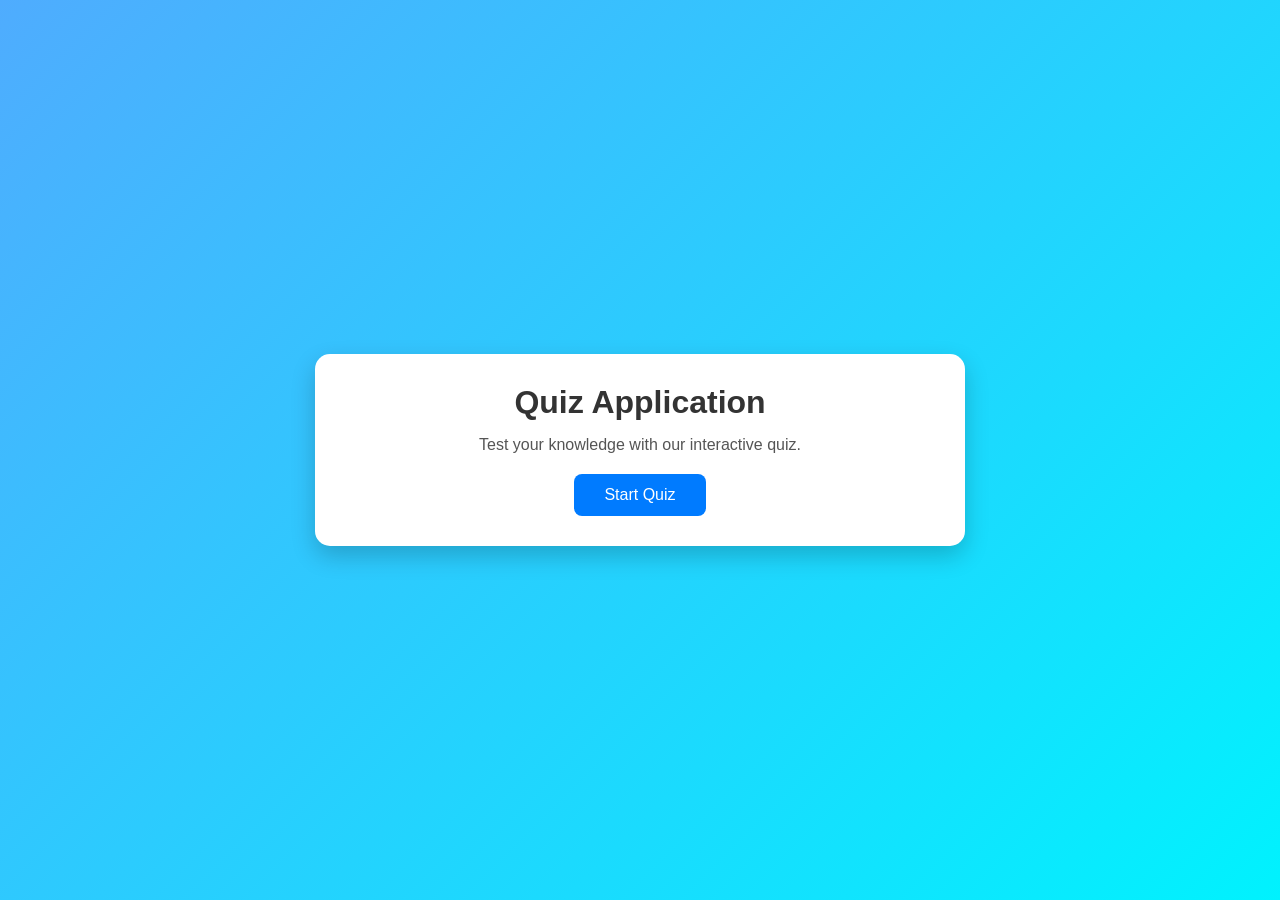
<file: index.html>
<!DOCTYPE html>
<html lang="en">
<head>
<meta charset="UTF-8">
<meta name="viewport" content="width=device-width, initial-scale=1.0">
<title>Quiz Application</title>
<link rel="stylesheet" href="style.css">
</head>

<body>

<div class="container">

<h1>Quiz Application</h1>

<p>Test your knowledge with our interactive quiz.</p>

<a href="login.html">
<button class="btn">Start Quiz</button>
</a>

</div>

</body>
</html>
</file>
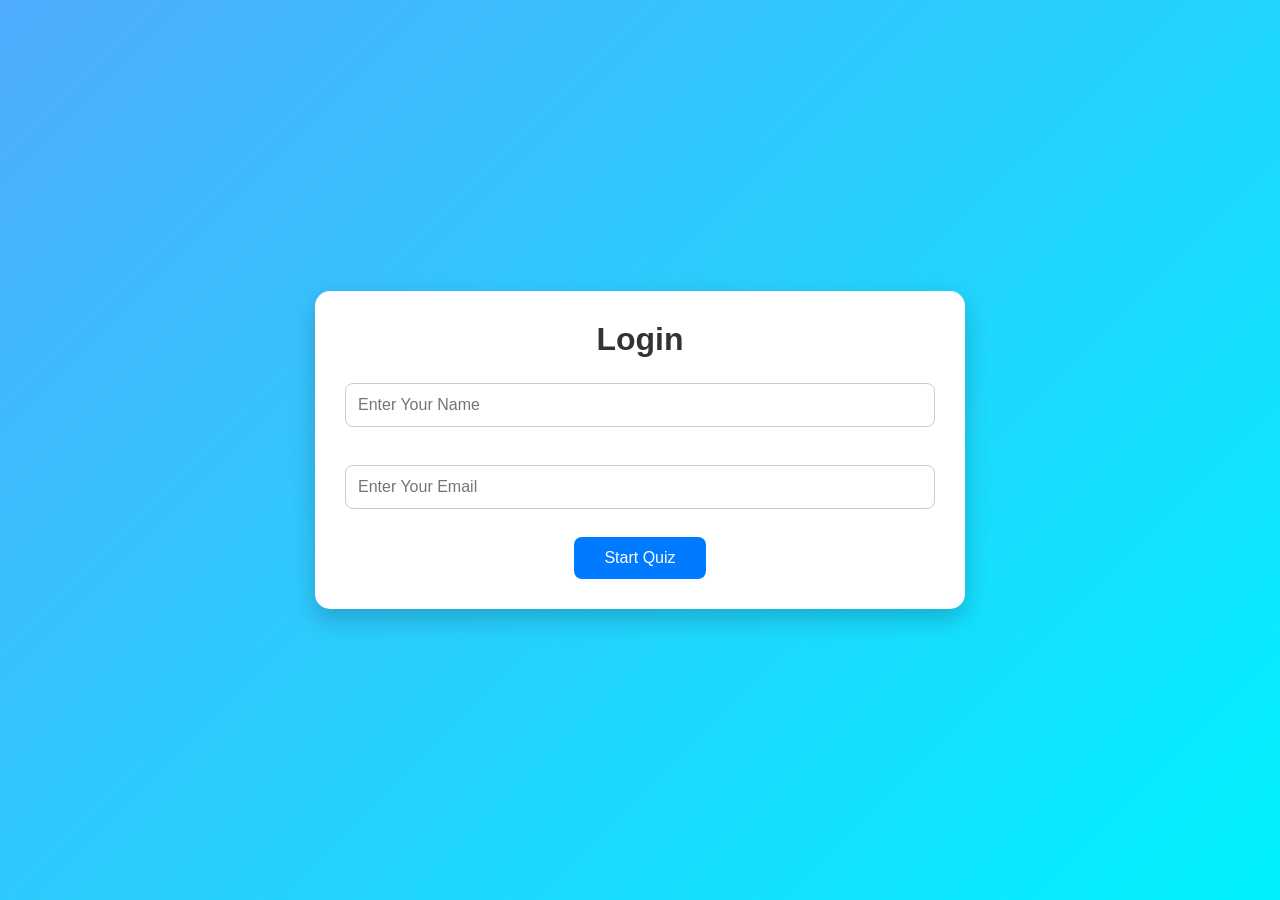
<file: login.html>
<!DOCTYPE html>
<html lang="en">
<head>
    <meta charset="UTF-8">
    <meta name="viewport" content="width=device-width, initial-scale=1.0">
    <title>Login - Quiz Application</title>
    <link rel="stylesheet" href="style.css">
</head>
<body>

<div class="container">
    <h1>Login</h1>

    <form id="loginForm">
        <input type="text" id="username" placeholder="Enter Your Name" required>
        <br><br>

        <input type="email" id="email" placeholder="Enter Your Email" required>
        <br><br>

        <button type="submit" class="btn">Start Quiz</button>
    </form>
</div>

<script>
document.getElementById("loginForm").addEventListener("submit", function(e) {
    e.preventDefault();

    const username = document.getElementById("username").value;
    const email = document.getElementById("email").value;

    localStorage.setItem("username", username);
    localStorage.setItem("email", email);

    window.location.href = "quiz.html";
});
</script>

</body>
</html>
</file>
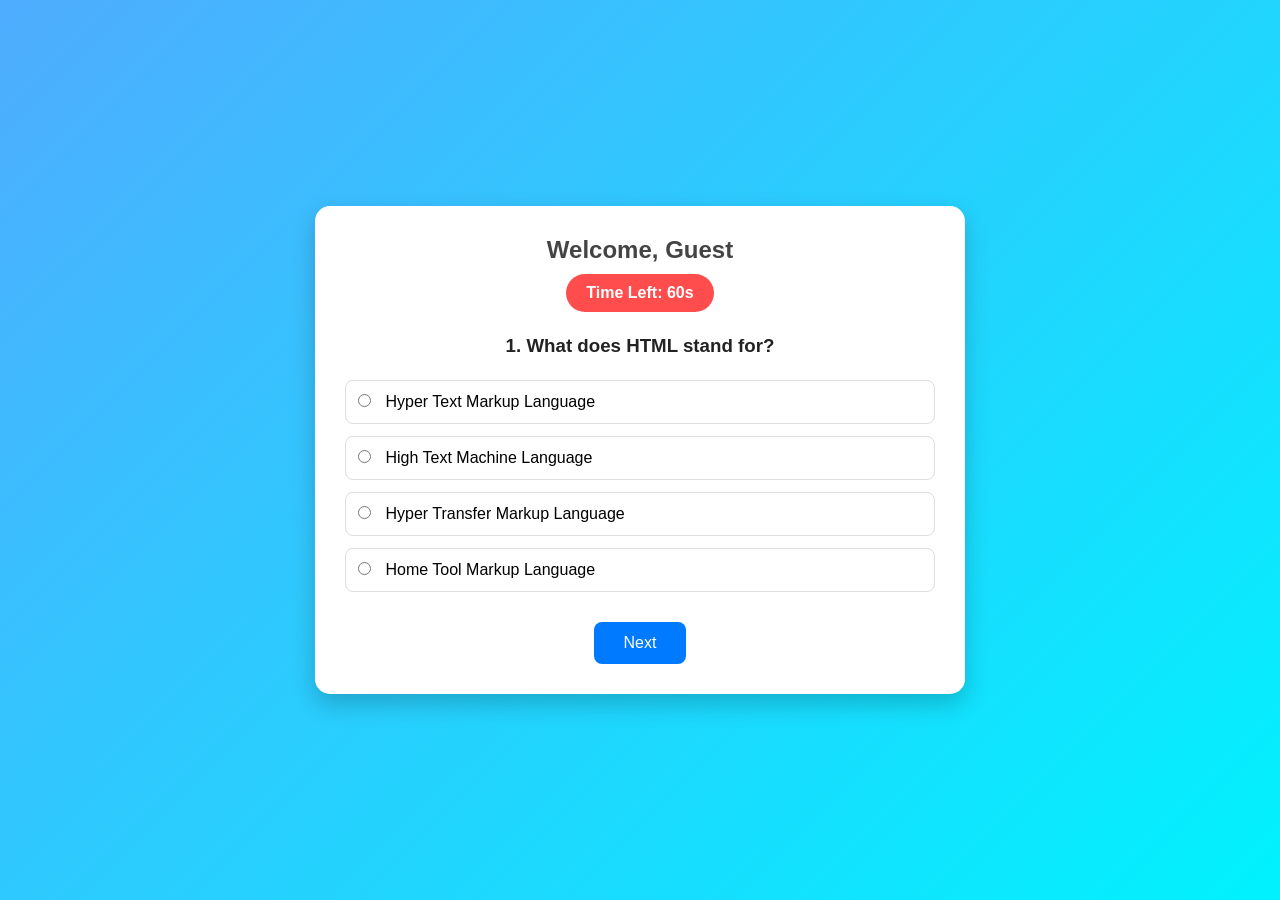
<file: quiz.html>
<!DOCTYPE html>
<html lang="en">
<head>
    <meta charset="UTF-8">
    <meta name="viewport" content="width=device-width, initial-scale=1.0">
    <title>Quiz Application</title>
    <link rel="stylesheet" href="style.css">
</head>
<body>

<div class="container">

    <h2>Welcome, <span id="playerName"></span></h2>

    <div id="timer">Time Left: <span id="time">60</span>s</div>

    <div id="quiz">
        <h3 id="question">Question will appear here</h3>

        <div class="option">
            <input type="radio" name="answer" id="a" value="0">
            <label for="a" id="option0"></label>
        </div>

        <div class="option">
            <input type="radio" name="answer" id="b" value="1">
            <label for="b" id="option1"></label>
        </div>

        <div class="option">
            <input type="radio" name="answer" id="c" value="2">
            <label for="c" id="option2"></label>
        </div>

        <div class="option">
            <input type="radio" name="answer" id="d" value="3">
            <label for="d" id="option3"></label>
        </div>

        <br>

        <button class="btn" id="nextBtn">Next</button>
    </div>

</div>

<script src="questions.js"></script>
<script src="script.js"></script>

<script>
document.getElementById("playerName").innerText =
localStorage.getItem("username") || "Guest";
</script>

</body>
</html>
</file>
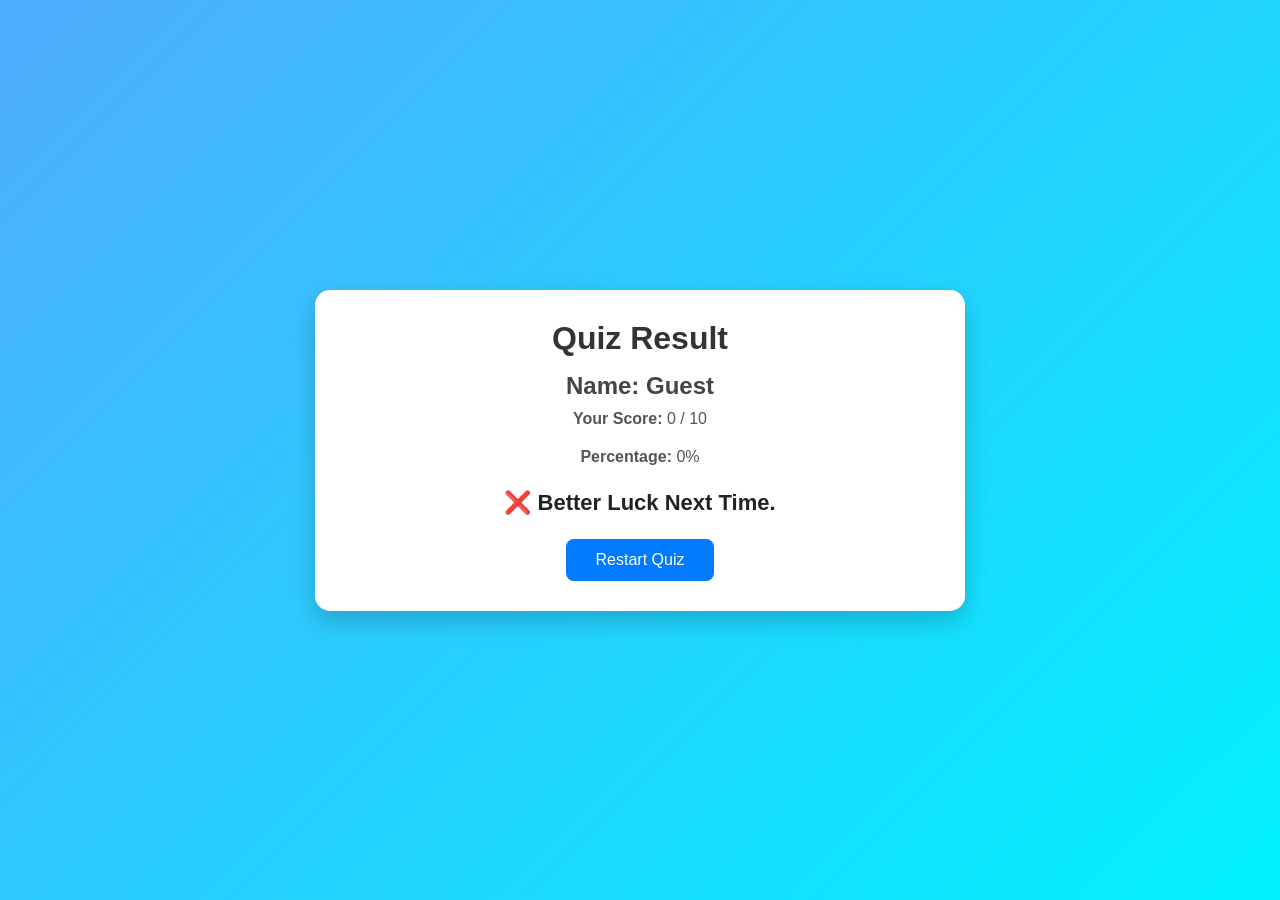
<file: result.html>
<!DOCTYPE html>
<html lang="en">
<head>
    <meta charset="UTF-8">
    <meta name="viewport" content="width=device-width, initial-scale=1.0">
    <title>Quiz Result</title>
    <link rel="stylesheet" href="style.css">
</head>
<body>

<div class="container">

    <h1>Quiz Result</h1>

    <h2 id="username"></h2>

    <p><strong>Your Score:</strong> <span id="score"></span></p>

    <p><strong>Percentage:</strong> <span id="percentage"></span>%</p>

    <h3 id="status"></h3>

    <button class="btn" onclick="restartQuiz()">Restart Quiz</button>

</div>

<script>
const username = localStorage.getItem("username") || "Guest";
const score = parseInt(localStorage.getItem("score")) || 0;
const totalQuestions = 10;
const percentage = (score / totalQuestions) * 100;

document.getElementById("username").innerText = "Name: " + username;
document.getElementById("score").innerText = score + " / " + totalQuestions;
document.getElementById("percentage").innerText = percentage.toFixed(0);

if (percentage >= 50) {
    document.getElementById("status").innerHTML =
        "🎉 Congratulations! You Passed.";
} else {
    document.getElementById("status").innerHTML =
        "❌ Better Luck Next Time.";
}

function restartQuiz() {
    localStorage.removeItem("score");
    window.location.href = "index.html";
}
</script>

</body>
</html>
</file>
<file: style.css>
* {
    margin: 0;
    padding: 0;
    box-sizing: border-box;
    font-family: Arial, Helvetica, sans-serif;
}

body {
    background: linear-gradient(135deg, #4facfe, #00f2fe);
    min-height: 100vh;
    display: flex;
    justify-content: center;
    align-items: center;
}

.container {
    width: 90%;
    max-width: 650px;
    background: #ffffff;
    padding: 30px;
    border-radius: 15px;
    box-shadow: 0 10px 25px rgba(0,0,0,0.2);
    text-align: center;
}

h1 {
    color: #333;
    margin-bottom: 15px;
}

h2 {
    color: #444;
    margin-bottom: 10px;
}

h3 {
    color: #222;
    margin-bottom: 20px;
    line-height: 1.5;
}

p {
    color: #555;
    margin-bottom: 20px;
}

input[type="text"],
input[type="email"] {
    width: 100%;
    padding: 12px;
    margin: 10px 0;
    border: 1px solid #ccc;
    border-radius: 8px;
    font-size: 16px;
}

.option {
    text-align: left;
    margin: 12px 0;
    padding: 12px;
    border: 1px solid #ddd;
    border-radius: 8px;
    transition: 0.3s;
    cursor: pointer;
}

.option:hover {
    background: #f2f8ff;
    border-color: #4facfe;
}

.option input {
    margin-right: 10px;
}

#timer {
    background: #ff4d4d;
    color: white;
    display: inline-block;
    padding: 10px 20px;
    border-radius: 25px;
    font-weight: bold;
    margin-bottom: 20px;
}

.btn {
    background: #007bff;
    color: white;
    border: none;
    padding: 12px 30px;
    font-size: 16px;
    border-radius: 8px;
    cursor: pointer;
    transition: 0.3s;
}

.btn:hover {
    background: #0056b3;
}

#status {
    margin-top: 20px;
    font-size: 22px;
    font-weight: bold;
}

@media (max-width: 600px) {
    .container {
        width: 95%;
        padding: 20px;
    }

    h1 {
        font-size: 28px;
    }

    h3 {
        font-size: 18px;
    }

    .btn {
        width: 100%;
    }
}
</file>
